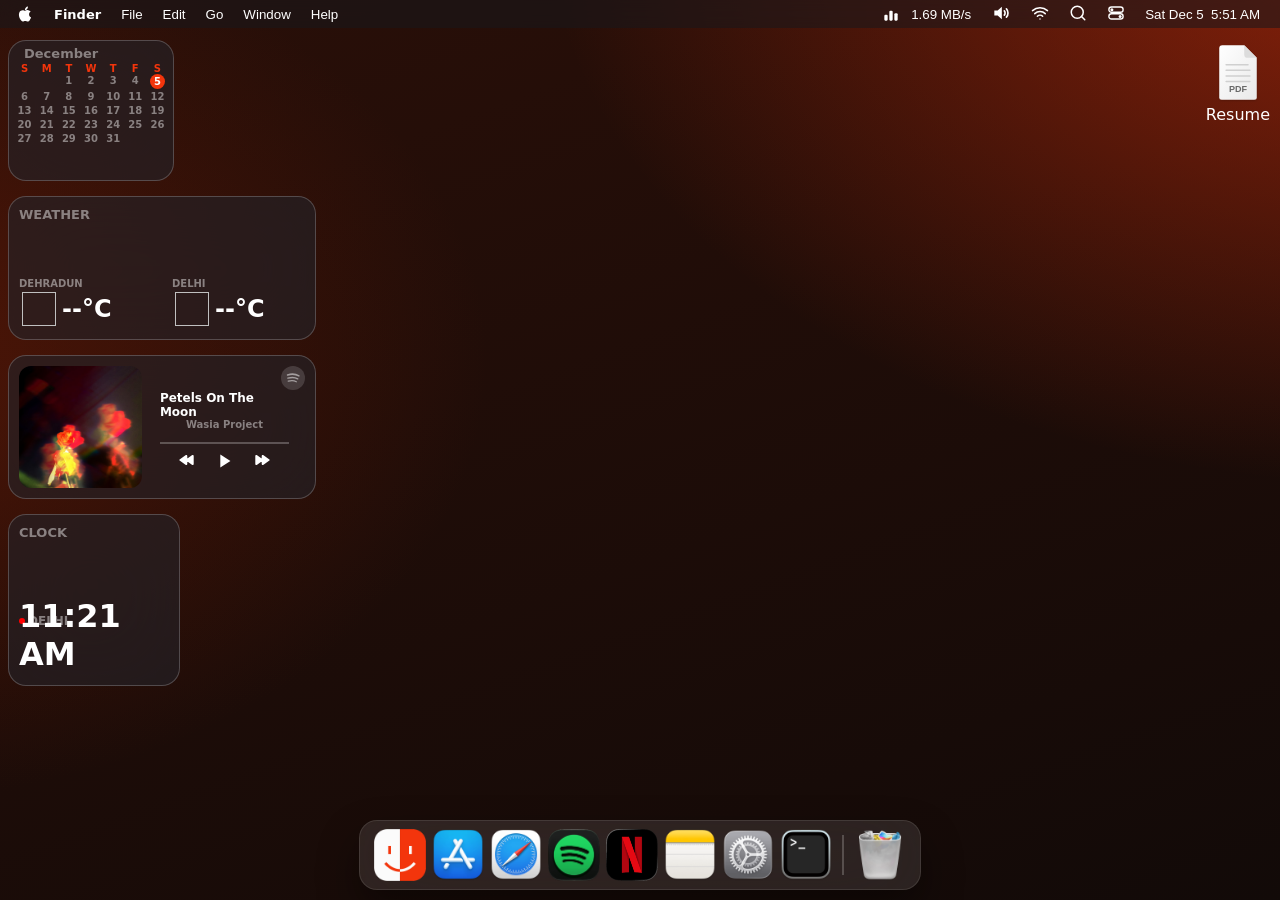
<file: index.html>
<!DOCTYPE html>
<html lang="en">

<head>
    <meta charset="UTF-8">
    <meta name="viewport" content="width=device-width, initial-scale=1.0">
    <title>portfolio</title>
    <link rel="stylesheet" href="style.css">
    <link rel="preconnect" href="https://fonts.googleapis.com" />
    <link rel="preconnect" href="https://fonts.gstatic.com" crossorigin />
    <link href="https://fonts.googleapis.com/css2?family=Inter:wght@400;500;600&display=swap" rel="stylesheet" />
    <link rel="preconnect" href="https://fonts.googleapis.com">
    <link rel="preconnect" href="https://fonts.gstatic.com" crossorigin>
    <link href="https://fonts.googleapis.com/css2?family=Bebas+Neue&display=swap" rel="stylesheet">
</head>

<body>
    <header>
        <navbar class="navbar">
            <div class="nav-menu">
                <span class="logo">
                    <svg viewBox="0 0 24 24" width="18" height="18" fill="currentColor">
                        <path
                            d="M18.71 19.5c-.83 1.24-1.71 2.45-3.05 2.47-1.34.03-1.77-.79-3.29-.79-1.53 0-2 .77-3.27.82-1.31.05-2.3-1.32-3.14-2.53C4.25 17 2.94 12.45 4.7 9.39c.87-1.52 2.43-2.48 4.12-2.51 1.28-.02 2.5.87 3.29.87.78 0 2.26-1.07 3.8-.91.65.03 2.47.26 3.64 1.98-.09.06-2.17 1.28-2.15 3.81.03 3.02 2.65 4.03 2.68 4.04-.03.07-.42 1.44-1.38 2.83zM13 3.5c.73-.83 1.94-1.46 2.94-1.5.13 1.17-.34 2.35-1.04 3.19-.69.85-1.83 1.51-2.95 1.42-.15-1.15.41-2.35 1.05-3.11z" />
                    </svg>
                </span>
                <span  id="active-app-name">Finder</span>
                <button class="nav-btn-left" data-menu="file">File</button>
                <button class="nav-btn-left" data-menu="edit">Edit</button>
                <button class="nav-btn-left" data-menu="go">Go</button>
                <button class="nav-btn-left" data-menu="window">Window</button>
                <button class="nav-btn-left" data-menu="help">Help</button>
            </div>
            <div class="nav-dropdown" data-menu-content="file" hidden>
                <div class="nav-dropdown-options" >
                    <span class="not-responsive">New Window <b>⌘N</b></span>
                    <span class="responsive" data-action="close-window">Close Window <b>⌘W</b></span>
                    <div class="setting-line"></div>
                    <span class="not-responsive">Print <b>⌘P</b></span>
                </div>
            </div>
            <div class="nav-dropdown" data-menu-content="edit" hidden>
                <div class="nav-dropdown-options" >
                    <span class="not-responsive">Undo <b>⌘Z</b></span>
                    <span class="not-responsive">Redo <b>S+⌘Z</b></span>
                    <div class="setting-line"></div>
                    <span class="not-responsive">Cut<b>⌘X</b></span>
                    <span class="not-responsive">Copy<b>⌘C</b></span>
                    <span class="not-responsive">Paste<b>⌘V</b></span>
                </div>
            </div>
            <div class="nav-dropdown" data-menu-content="go" hidden>
                <div class="nav-dropdown-options">
                    <span class="responsive" data-action="open-terminal">Terminal</span>
                    <span class="responsive" data-action="open-finder">Finder</span>
                    <span class="responsive" data-action="open-safari">Safari</span>
                </div>
            </div>
            <div class="nav-dropdown" data-menu-content="window" hidden>
                <div class="nav-dropdown-options">
                    <span class="responsive" data-action="minimize-window">Minimize</span>
                    <span class="responsive" data-action="maximize-window">Zoom</span>
                </div>
            </div>
            <div class="nav-dropdown" data-menu-content="help" hidden>
                <div class="nav-dropdown-options">
                    <a href="https://t.me/Xishah">Need Help?</a>
                    
                </div>
            </div>
            <div class="nav-btn">
                <button class="btn" id="speed">
                    <svg width="20" height="20" viewBox="0 0 24 24" fill="none" class="text-(--os-text)"
                        aria-hidden="true">
                        <rect x="4" y="13" width="4" height="7" rx="1.3" fill="currentColor"></rect>
                        <rect x="10" y="8" width="4" height="12" rx="1.3" fill="currentColor"></rect>
                        <rect x="16" y="11" width="4" height="9" rx="1.3" fill="currentColor"></rect>
                    </svg>
                    <p>1.69 MB/s</p>
                </button>
                <button class="btn" id="volume">
                    <svg width="20" height="20" viewBox="0 0 24 24" fill="none" aria-hidden="true">
                        <path d="M4 9 H8 L13 4.5 V19.5 L8 15 H4 Z" fill="currentColor"></path>
                        <path d="M16 9.5 C17.2 10.8 17.2 13.2 16 14.5" stroke="currentColor" stroke-width="2"
                            stroke-linecap="round"></path>
                        <path d="M18.5 7 C21 9.5 21 14.5 18.5 17" stroke="currentColor" stroke-width="2"
                            stroke-linecap="round"></path>
                    </svg>
                </button>
                <button class="btn" id="wifi">
                    <svg xmlns="http://www.w3.org/2000/svg" width="18" height="18" viewBox="0 0 24 24" fill="none"
                        stroke="currentColor" stroke-width="2" stroke-linecap="round" stroke-linejoin="round">
                        <path d="M12 20h.01" />
                        <path d="M2 8.82A15 15 0 0 1 22 8.82" />
                        <path d="M5 12.86a10 10 0 0 1 14 0" />
                        <path d="M8.5 16.43a5 5 0 0 1 7 0" />
                    </svg>
                </button>
                <button class="btn" id="search">
                    <svg xmlns="http://www.w3.org/2000/svg" width="18" height="18" viewBox="0 0 24 24" fill="none"
                        stroke="currentColor" stroke-width="2" stroke-linecap="round" stroke-linejoin="round">
                        <circle cx="11" cy="11" r="8" />
                        <path d="m21 21-4.3-4.3" />
                    </svg>
                </button>
                <button class="btn" id="menu" type="button" aria-label="Open menu" title="Open menu" >
                    <svg width="18" height="18" viewBox="0 0 24 24" fill="none" aria-hidden="true">
                        <rect x="2.5" y="4" width="19" height="7" rx="3.5" stroke="currentColor" stroke-width="1.8">
                        </rect>
                        <circle cx="6.5" cy="7.5" r="2" fill="currentColor"></circle>
                        <rect x="2.5" y="13" width="19" height="7" rx="3.5" stroke="currentColor" stroke-width="1.8">
                        </rect>
                        <circle cx="17.5" cy="16.5" r="2" fill="currentColor"></circle>
                    </svg>
                </button>
                <button class="btn" id="date-time">
                    <span id="clock">Fri Jul 24&nbsp;&nbsp;2:12 AM</span>
                </button>
            </div>
        </navbar>
    </header>
    <main>
        <div class="wallpaper"></div>
        <div class="desktop-brightness"></div>
        <div class="desktop">
            <div class="tab" id="calendar">
                <div class="calendar-header">
                    <div class="custom-dropdown" id="month-dropdown">
                        <div class="dropdown-selected">January</div>
                        <div class="dropdown-options"></div>
                    </div>
                </div>
                
                <div class="calendar-weekdays">
                    <!-- Sun Mon Tue etc -->
                    <p>S</p>
                    <p>M</p>
                    <p>T</p>
                    <p>W</p>
                    <p>T</p>
                    <p>F</p>
                    <p>S</p>

                </div>
                <div class="calendar-grid">
                    <!-- JS will insert day cells here -->
                </div>
            </div>
            <div class="tab" id="weather-tab">

                <span id="weather">WEATHER</span>

                <div class="cities">

                    <div class="city-card">
                        <span class="city">DEHRADUN</span>

                        <div class="temp-row">
                            <img class="weather-icon" id="weather-icon-dehradun">
                            <span class="temp" id="temp-dehradun">--°C</span>
                        </div>

                        <span class="condition" id="condition-dehradun"></span>
                    </div>

                    <div class="city-card">
                        <span class="city">DELHI</span>
                        <div class="temp-row">
                            <img class="weather-icon" id="weather-icon-delhi">
                            <span class="temp" id="temp-delhi">--°C</span>
                        </div>
                        <span class="condition" id="condition-delhi"></span>
                    </div>
                </div>
            </div>
            <div class="tab" id="music">
                <img src="assets/song1.jpg" alt="song cover">
                <div class="music-content">
                    <div class="spotify-logo"><svg xmlns="http://www.w3.org/2000/svg"
                        viewBox="0 0 24 24"
                        width="24"
                        height="24"
                        fill="none">
                    <!-- Translucent grey circle badge -->
                    <circle cx="12" cy="12" r="12" fill="#FFFFFF" fill-opacity="0.15"/>
                    <!-- Spotify sound waves -->
                    <path d="M6.6 8.9C9.9 7.9 14.9 8.1 17.9 9.9"
                            stroke="#FFFFFF"
                            stroke-opacity="0.5"
                            stroke-width="1.6"
                            stroke-linecap="round"/>
                    <path d="M6.9 12.1C9.6 11.3 14.1 11.2 16.7 12.8"
                            stroke="#FFFFFF"
                            stroke-opacity="0.5"
                            stroke-width="1.5"
                            stroke-linecap="round"/>
                    <path d="M7.3 15.2C9.4 14.6 13.1 14.5 15.3 15.7"
                            stroke="#FFFFFF"
                            stroke-opacity="0.5"
                            stroke-width="1.3"
                            stroke-linecap="round"/>
                    </svg></div>
                    <div class="song-name">Petels On The Moon</div>
                    <div class="song-info">Wasia Project</div>
                    <div class="progress-container">
                        <div class="progress-bar"></div>
                    </div>
                    <div class="music-controls">
                        <button class="prev-btn" >
                            <svg xmlns="http://www.w3.org/2000/svg"
                                viewBox="0 0 24 24"
                                width="24"
                                height="24"
                                fill="currentColor">

                            <path d="
                            M11.7 12
                            C11.7 11.8 11.8 11.6 12.0 11.4
                            L17.9 7.3
                            C18.9 6.6 19.7 7.1 19.7 8.2
                            V15.8
                            C19.7 16.9 18.9 17.4 17.9 16.7
                            L12.0 12.6
                            C11.8 12.4 11.7 12.2 11.7 12Z

                            M5.3 12
                            C5.3 11.8 5.4 11.6 5.6 11.4
                            L11.5 7.3
                            C12.5 6.6 13.3 7.1 13.3 8.2
                            V15.8
                            C13.3 16.9 12.5 17.4 11.5 16.7
                            L5.6 12.6
                            C5.4 12.4 5.3 12.2 5.3 12Z"/>
                            </svg>
                        </button>
                        <button class="play-pause-btn">
                            <span class="icon-play">
                                <svg xmlns="http://www.w3.org/2000/svg" width="22" height="22" viewBox="0 0 24 24" fill="currentColor">
                            <path d="M8 5v14l11-7z"/></svg>
                            </span>
                            <span class="icon-pause">
                                <svg xmlns="http://www.w3.org/2000/svg" width="22" height="22" viewBox="0 0 24 24" fill="currentColor">
                            <rect x="6" y="5" width="4" height="14" rx="1"/>
                            <rect x="14" y="5" width="4" height="14" rx="1"/>
                            </svg>
                            </span>
                        </button>
                        <button class="next-btn">
                            <svg xmlns="http://www.w3.org/2000/svg"
                                viewBox="0 0 24 24"
                                width="24"
                                height="24"
                                fill="currentColor">
                            <g transform="translate(24,0) scale(-1,1)">
                            <path d="
                            M11.7 12
                            C11.7 11.8 11.8 11.6 12.0 11.4 
                            L17.9 7.3
                            C18.9 6.6 19.7 7.1 19.7 8.2
                            V15.8
                            C19.7 16.9 18.9 17.4 17.9 16.7
                            L12.0 12.6
                            C11.8 12.4 11.7 12.2 11.7 12Z
                            M5.3 12
                            C5.3 11.8 5.4 11.6 5.6 11.4
                            L11.5 7.3
                            C12.5 6.6 13.3 7.1 13.3 8.2
                            V15.8
                            C13.3 16.9 12.5 17.4 11.5 16.7
                            L5.6 12.6
                            C5.4 12.4 5.3 12.2 5.3 12Z"/>
                            </g>
                            </svg>
                        </button>
                    </div>
                </div>    
            </div>
            <div class="tab" id="time">
                <p class="title">CLOCK</p>

                <div class="location">
                    <span class="tab-dot"></span>
                    <span>DELHI</span>
                </div>

                <h1 id="india-time"></h1>
            </div>

            <div class="resume">            
            <svg xmlns="http://www.w3.org/2000/svg" width="50" height="65" viewBox="0 0 160 190">
            <defs>
                <linearGradient id="paper" x1="0" y1="0" x2="1" y2="1">
                <stop offset="0%" stop-color="#ffffff"/>
                <stop offset="100%" stop-color="#e9e9e9"/>
                </linearGradient>
                <filter id="shadow" x="-20%" y="-20%" width="140%" height="150%">
                <feDropShadow dx="0" dy="3" stdDeviation="4"
                    flood-color="#000000" flood-opacity=".2"/>
                </filter>
            </defs>

            <g filter="url(#shadow)">
                <path d="M30 8 H100 L140 48 V174
                        Q140 182 132 182 H28
                        Q20 182 20 174 V18
                        Q20 8 30 8Z"
                    fill="url(#paper)"/>

                <path d="M100 8 V38 Q100 48 110 48 H140Z"
                    fill="#dcdcdc"/>

                <g stroke="#d0d0d0" stroke-width="5" stroke-linecap="round">
                <path d="M42 70 H112"/>
                <path d="M42 88 H118"/>
                <path d="M42 106 H118"/>
                <path d="M42 124 H118"/>
                </g>

                <text x="80" y="158"
                    text-anchor="middle"
                    font-family="Arial, sans-serif"
                    font-size="29"
                    font-weight="600"
                    fill="#686868">PDF</text>
            </g>
            </svg>
            <span>Resume</span>
            </div>
        </div>
              
    </main>
    
    

    <footer>
        <div class="dock">
            <div class="apps">
                <button id="finder"><img src="assets/finder.png" alt="finder"></button>
                <button id="appstore"><img src="assets/appstore.png" alt="appstore"></button>
                <button id="safari"><img src="assets/safari.png" alt="safari"></button>
                <button id="spotify"><img src="assets/spotify-logo.png" alt="spotify"></button>
                <button id="netflix"><img src="assets/netflix-logo.png" alt="netflix"></button>
                <button id="notes"><img src="assets/notes.png" alt="notes"></button>
                <button id="setting"><img src="assets/settings.png" alt="setting"></button>
                <button id="terminal"><img src="assets/terminal.png" alt="terminal"></button>
                <span id="line"></span>
                <button id="trash"><img src="assets/trash-full.png" alt="trash"></button>
            </div>
        </div>
    </footer>


    <div class="embed" id="spotify-embed" style="display:none !important;"></div>
    <script src="app.js"></script>
    <script src="https://open.spotify.com/embed/iframe-api/v1" async></script>
</body>

</html>
</file>
<file: style.css>
body {
    /* background-image:url("assets/reze1.jpg");
    background-repeat:no-repeat;
    background-size:cover;
    background-attachment:fixed; */
    /* background:radial-gradient(90rem 60rem at 110% -10%, #f3350c73, #0000 60%), radial-gradient(70rem 50rem at -10% 40%, #5626766b, #0000 55%), radial-gradient(60rem 50rem at 50% 125%, #1c387266, #0000 65%), linear-gradient(160deg, #121214 0%, #1b191f 100%); */
    font-family: -apple-system, BlinkMacSystemFont, SF Pro Text, Segoe UI, system-ui, sans-serif; 
    -webkit-font-smoothing:antialiased;
    scrollbar-width:none;

}

:root{
    --window-bg: rgb(35, 35, 39);
    --titlebar-bg: rgba(43, 43, 47, 0.97);
    --navbar-bg: rgba(24, 24, 28, 0.55);
    --text-color: white;
    --content-bg: rgb(30, 30, 30);
    --sidebar-bg: #2C2C2F;
    --panel-bg: rgb(30, 30, 30);
    --card-bg: lab(13.9388 1.37861 -4.67547 / 0.6);
    --text-dim: rgba(255, 255, 255, 0.45);
    --stab:#2C2C2E;
    --stab-border:#3E3E40;
    --search-bar:rgba(255, 255, 255, 0.05);
}

body.light-theme{
    --window-bg: rgb(245, 245, 247);
    --titlebar-bg: rgba(255, 255, 255, 0.97);
    --navbar-bg: rgba(255, 255, 255, 0.7);
    --text-color: #1a1a1a;
    --content-bg: rgb(240, 240, 242);
    --sidebar-bg: #ececec;
    --panel-bg: #f5f5f5;
    --card-bg: rgba(255, 255, 255, 0.75);
    --text-dim: rgba(0, 0, 0, 0.45);
    --stab:#fff;
    --stab-border:#d8d8da;
    --search-bar: rgba(0, 0, 0, 0.08);
}
.wallpaper{
    position: fixed;
    left:0px;
    top:0px;
    height: -webkit-fill-available;
    display: flex;
    justify-content: center;
    align-items: center;
    width: 100%;
    background: radial-gradient(90rem 60rem at 110% -10%, #f3350c8c, #0000 60%), radial-gradient(70rem 50rem at -10% 40%, #7a1d0580, #0000 55%), linear-gradient(160deg, #2a0f08 0%, #120a08 100%);
    background-size: cover;
}

.navbar{
    position:fixed;
    top:0px;
    left:0px;
    width:100%;
    display:flex;
    align-items:center;
    justify-content:space-between;
    height:28px;
    background-color:var(--navbar-bg);
    -webkit-backdrop-filter:blur(10px);
    backdrop-filter:blur(10px);
    color:var(--text-color);
    font-size:13px;
    z-index:1;
    
}
.nav-btn{
    display:flex;
    justify-content:space-evenly;
    padding:0px 10px;
}
.nav-btn-left{
    background:none;
    color:var(--text-color);
    border:none;
    padding:0px 10px;
    cursor:default;
}
.btn{
    height:27px;
    padding:0px 10px;
    gap:10px;
    background:none;
    border:none;
    display:block;
    height:27px;
    cursor:default;
    color: var(--text-color);
    padding:0px 10px;
}
.nav-menu {
    display: flex;
    align-items: center;
    padding-left: 16px;
}
.logo {
    display: flex;
    align-items: center;
}
.nav-menu a{
    padding:0px 10px;   
}
.desktop{
    position:absolute;
    top:40px;
    display:flex;
    flex-direction:column;
    gap:15px;
}
.tab{
    -webkit-backdrop-filter:blur(40px);
    backdrop-filter:blur(40px);
    background-color:var(--card-bg);
    height:122px;
    width:286px; 
    border:1px solid rgba(245, 245, 247, 0.219);
    border-radius:18px;
    padding:10px;
    color:var(--text-dim);
    font-size:10px;
    text-align:left;
    gap:2px;
    font-weight:bold;
    
}

footer{
    display:flex;
    justify-content:center;
    align-items:center;
}
.dock{
    position:fixed;
    bottom:10px;
    height:56px;
    display:flex;
    justify-content:center;
    align-items:center;
    -webkit-backdrop-filter:blur(40px);
    backdrop-filter:blur(40px);
    border:1px solid oklab(0.999994 0.0000455678 0.0000200868 / 0.1);
    background-color:oklab(0.999994 0.0000455678 0.0000200868 / 0.1);
    color:rgb(245, 245, 247);
    border-radius:18px;
    padding:6px;
    box-shadow: 0 20px 40px rgba(0, 0, 0, 0.4);
    /* transition:padding 0.8s ease-in-out; */
}
.apps{
    display:flex;
    align-items:center;
    justify-content:center;
    gap:6px;
    padding:2px 8px;
    /* transition:gap 0.4s ease-in-out; */

}
.apps button{
    background: none;
    border: none;
    padding: 0;
    margin: 0;
    display:block;
    height:52px;
    width:52px;
    transform-origin: bottom center;
    transition: transform 0.1s cubic-bezier(0.2, 0, 0.2, 1), margin 0.1s cubic-bezier(0.2, 0, 0.2, 1);
}

.apps img{
    height:100%;
    width:100%s;
    display:block;
    object-fit:contain;
    /* transition: transform 0.2s ease; */
}

#line{
    height:40px;
    width:2px;
    background-color: rgba(255, 255, 255, 0.2);
    margin:0 4px;
}

#speed{
    width: 110px;
    display: flex;
    justify-content: center;
    align-items: center;
    cursor:default;
}

.window {
    height: 550px;
    width: 820px;
    background-color: var(--window-bg);
    -webkit-backdrop-filter:blur(18px);
    backdrop-filter: blur(18px);
    /* border: 1px solid oklab(100% 0 -0.00011 / 0.593); */
    position: absolute;
    border-radius: 10px;
    overflow: hidden;
    box-shadow: 0 20px 60px rgba(0, 0, 0, 0.35);
    display: flex;
    flex-direction: column;
    
}

.window.active {
    box-shadow: 0 25px 70px rgba(0, 0, 0, 0.5);
}

.titlebar {
    height: 34px;
    color:var(--text-color);
    background-color:var(--titlebar-bg);
    display: flex;
    align-items: center;
    padding: 0 12px;
    gap: 8px;
    user-select: none;
    flex-shrink: 0;
    border-bottom:1px solid rgba(255, 255, 255, 0.1);
}
.dot{
    width: 12px;
    height: 12px;
    border-radius: 50%;
    position: relative;
}
.dot::before {
    content: "";
    width: 7px;
    height: 7px;
    background-size: contain;
    background-repeat: no-repeat;
    background-position: center;
    opacity: 0;
    transition: opacity 0.1s ease;
     position: absolute;   
    top: 50%;              
    left: 50%;              
    transform: translate(-50%, -50%);
}

.dot.green::before {
    background-image: url("data:image/svg+xml,%3Csvg xmlns='http://www.w3.org/2000/svg' viewBox='0 0 8 8'%3E%3Cpath d='M4.1 1.1 L6.9 1.1 L6.9 3.9 Z' fill='%23003d00'/%3E%3Cpath d='M3.9 6.9 L1.1 6.9 L1.1 4.1 Z' fill='%23003d00'/%3E%3C/svg%3E");
}

.dot.red::before {
    background-image: url("data:image/svg+xml,%3Csvg xmlns='http://www.w3.org/2000/svg' viewBox='0 0 8 8'%3E%3Cpath d='M1.5 1.5L6.5 6.5M6.5 1.5L1.5 6.5' stroke='%232b0502' stroke-width='1' stroke-linecap='round'/%3E%3C/svg%3E");
}

.dot.yellow::before {
    background-image: url("data:image/svg+xml,%3Csvg xmlns='http://www.w3.org/2000/svg' viewBox='0 0 8 8'%3E%3Cpath d='M1.5 4H6.5' stroke='%235c3600' stroke-width='1' stroke-linecap='round'/%3E%3C/svg%3E");
}
 
.titlebar:hover .dot::before {
    opacity: 1;
}

/* .titlebar:active {
    cursor: grabbing;
} */

.dot.red { background: #ff5f57; }
.dot.yellow { background: #febc2e; }
.dot.green { background: #28c840; }

.titlebar-label {
    margin-left: 8px;
    color: #555;
    font-size: 13px;
    color: var(--text-color);
    
}

.content {
    flex: 1;
    padding: 16px 18px;
    color: var(--text-color);
    background-color:var(--content-bg);
    font-size: 14px;
    line-height: 1.6;
    overflow: auto;
}

.content::-webkit-scrollbar {
    width: 0px;
    height: 0px;
}



#weather-tab{
    display:flex;
    flex-direction:column;
    gap:2px;
    
}

#city{
    margin-top:auto;
}

.temperature-row{
    display:flex;
    align-items:center;
    gap:8px;
}

#weather-tab{
    display:flex;
    flex-direction:column;
}

.cities{
    margin-top:auto;
    display:flex;
    justify-content:space-between;
    gap:20px;
}

.city-card{
    display:flex;
    flex-direction:column;
    flex:1;
}

.temp-row{
    display:flex;
    align-items:center;
    gap:6px;
    margin:3px 3px;
}

.weather-icon{
    width:34px;
    height:34px;
}

.temp{
    font-size:24px;
    font-weight:600;
    color:var(--text-color);
}

.condition{
    font-size:13px;
    color:var(--text-dim);
}

.window {
    transition: transform 0.25s ease, opacity 0.25s ease;
}

.window.minimized {
    opacity: 0;
    pointer-events: none;
}

.heading{
    font-weight:bold;
    font-size:24px;
    margin: 10px 0 0px 0;
}

.about-me{
    font-size:16px;
}

.window[data-app="terminal"] {
  height: 440px; /* whatever smaller height you want */
  width:680px;
  background:black;

}

.window[data-app="terminal"] .content{
    background:#191920;
}

.content pre{
    padding:0;
    margin:0;
}
.para{
    color:rgb(255, 176, 158);
}

.initcmd{
    color:rgb(155, 224, 155);
}
.window[data-app="netflix"] .content{
    display:flex;
    flex-direction:row;
    background: #000000;
    padding: 0;
    font-family: "Bebas Neue", sans-serif;
    font-weight: 400;
    font-style: normal;
    letter-spacing:1px;
    color:white;
    padding:0px 10px 0px 10px;
    scrollbar-width:none;
}

.netflix-app main {
    flex: 1;
    display: flex;
    flex-direction: column;
    overflow: auto;
    scrollbar-width:none;
}

.netflix {
    width: 100%;
    height: 100%;
    display: flex;
    flex-direction: column;
    font-family: "Bebas Neue", sans-serif;
}

.netflix-app {
    height: 100%;
    display: flex;
    flex-direction: column;
    
}

.netflix-logo{
    position:relative;
    top:0px;
    left:0px;
    height:20px;
    width:76px;
}

.netflix-navbar{
    position: sticky;
    top: 0%;
    left: 30%;
    display: flex;
    flex-direction: row;
    align-items:center;
    gap: 5%;
    padding-left: 2%;
    z-index: 1;
    background: linear-gradient(to bottom, rgba(0, 0, 0, 1) 0%, rgba(0, 0, 0, 0) 100%);
    padding-bottom: 10px;
    padding-top: 10px;
    

}

.netflix .nav-button {
    background:none;
    font-family: "Bebas Neue", sans-serif;
    font-weight: 400;
    font-style: normal;
    color:white;
    border:none;
    font-size:16px;
    letter-spacing:inherit;
    
}

.netflix .title{
    font-size: 35px;
    margin-top: 60px;
    margin-left: 12px;
    margin-bottom:0px;
}

.netflix .hero {
    position: relative;
    flex-shrink: 0;
    margin: 30px 0 0 35px;
    height: 100%;
    width: calc(100% - 55px);
    border-radius: 20px;
    overflow: hidden;
    box-shadow: 0px 0px 40px rgb(8 131 232);
    background: #000;
    isolation: isolate;
}

.netflix .hero::after {
    content: "";
    position: absolute;
    inset: 0;
    z-index: 1;
    background: linear-gradient(to top, black, transparent 60%);
}

.hero-video {
    position: absolute;
    inset: 0;
    width: 100%;
    height: 100%;
    object-fit: cover;
    display: block;
    filter: brightness(0.75);
    z-index: 0;
}

.hero-content {
    position: relative;
    z-index: 2;
    margin-left:5%;
    margin-bottom:5%;
    height: 90%;   
    display: flex;
    align-items: start;
    justify-content: end;
    flex-direction: column;
    border-radius: 20px;
}

.hero-meta {
    display: flex;
    align-items:center;
    gap: 8px;         /* small gap so items read as a tight cluster */
    font-size: 13px;
    color: rgba(255, 255, 255, 0.7);
}

.hero-dot{
    height:5px;
    width:5px;
    border-radius:50%;
    background-color:rgba(255, 255, 255, 0.7);

}

.hero-description {
    font-size: 14px;
    max-width: 320px;   
    line-height: 1.4;
}

.btn-play {
    border:1px solid white;
    background:white;   /* Play button is white/light in the reference */
    color: black;
    height:32px;
    width:70px;
    border-radius:20px;
    font-family: "Bebas Neue", sans-serif;
    letter-spacing:1px;
}

.btn-info {
    border:1px solid white;
    background:rgba(24, 24, 28, 0.55);   /* Play button is white/light in the reference */
    color: white;
    height:32px;
    width:70px;
    border-radius:20px;
    font-family: "Bebas Neue", sans-serif;
    letter-spacing:1px;
}

.row-title {
    font-size:25px;
    letter-spacing:2px;
    margin: 10px 0 10px 20px;   /* matches your existing left-alignment pattern */
}

.row-scroll {
    display: flex;              /* same tool as always */
    flex-direction: row;       /* posters side by side, not stacked */
    gap: 12px;
    overflow-x: auto;           /* the property that turns on horizontal scrolling */
    padding: 0 20px 20px 20px;

}

.row-scroll {
    /* keep everything you already have */
    scrollbar-width: none;        /* Firefox */
}

.row-scroll::-webkit-scrollbar {
    display: none;                 /* Chrome/Safari/Edge */
}

.poster-card {
    flex-shrink: 0;
    width: 240px;
    cursor: pointer;
    padding-top:10px;
    transition: transform 0.2s ease;
}

.poster-card:hover {
    transform: scale(1.05);
}

.poster-card img {
    width: 100%;
    aspect-ratio: 2/1;
    object-fit: cover;
    border-radius: 8px;
    display: block;
    
}

.poster-card p {
    font-size: 13px;
    margin-top: 6px;
    text-align: center;
    color: #e5e5e5;
    white-space: nowrap;
    overflow: hidden;
    text-overflow: ellipsis;
}

.row-wrapper {
    position: relative;
    display: flex;
    align-items: center;
}

.scroll-btn {
    position: absolute;
    top: 40%;
    transform: translateY(-50%);
    z-index: 10;
    background: rgba(0, 0, 0, 0.7);
    color: white;
    border: none;
    height: 30%;
    max-height: 200px;
    width: 25px;
    cursor: pointer;
    font-size: 24px;
    display: flex;
    align-items: center;
    justify-content: center;
    transition: background 0.2s ease, opacity 0.2s ease;
    opacity: 0.5;
}

.scroll-btn:hover {
    background: rgba(0, 0, 0, 0.95);
    opacity: 0.7;
}

.scroll-left {
    left: 0;
    border-top-right-radius: 6px;
    border-bottom-right-radius: 6px;
}

.scroll-right {
    right: 0;
    border-top-left-radius: 6px;
    border-bottom-left-radius: 6px;
}
.footer-disclaimer{
    color: #757575;
    font-size: 11px;
    text-align: center;
    padding: 20px 0;
}

#time{
    width:150px;
    height:150px;
}
#time .title{
    font-size:13px;
    margin:0;
    font-weight:bold;
    padding-bottom:10px;
}

#india-time{
    color:var(--text-color);
    font-size: 32px;
    margin: 0;
    position: absolute;
    bottom: 12px;
    text-transform: uppercase;
}
.location{
    position:absolute;
    bottom:57px;
    font-size:12px;
    display: flex;
    align-items: center;
    gap:3px;
}
.tab-dot{
    display:inline-block;
    height:6px;
    width:6px;
    border-radius:50%;
    background-color:red;
}
.location .tab-dot{
    display:inline-block;
    height:6px;
    width:6px;
    border-radius:50%;
    background-color:red;
}
#weather{
    font-size:13px;
}
#calander{
    width:150px;
    height:150px;
}
#music{
    display: flex;
    flex-direction: row;
}
#music img{
    border-radius: 12px;
    height: 100%;
    width: 45%;
}

#music button{
    background:none;
    border:none;
    color:var(--text-color);
    cursor:pointer;
}

.music-content{
    display:flex;
    justify-content:center;
    align-items:center;
    flex-direction:column;
    margin:16px;
}

.song-name{
    color:var(--text-color);
    font-size:12px;
}
.progress-container{
    position:relative;
    bottom:-12px;
    margin-top:0px;
    height:2px;
    width:100%;
    background:#ffffff69;
    opacity:0.6;
}
.icon-pause{
    display:none;
}
.progress-bar{
    position:relative;
    z-index:3;
    background-color:var(--text-color);
    width:0%;
    height:100%;
}
.music-controls{
    position: relative;
    padding-top: 3px;
    bottom: -12px;
}
.prev-btn{
    background:var(--text-color);
}
.play-pause-btn.playing .icon-play {
    display: none;
}
.play-pause-btn.playing .icon-pause {
    display: inline-flex;
}

#spotify-embed,
.embed,
#spotify-embed iframe,
.embed iframe {
    display: none !important;
    position: fixed !important;
    width: 0 !important;
    height: 0 !important;
    opacity: 0 !important;
    pointer-events: none !important;
    overflow: hidden !important;
    visibility: hidden !important;
    left: -9999px !important;
    top: -9999px !important;
}

/* .window.maximized {
    top: 28px !important;
    left: 0 !important;
    width: 100vw !important;
    height: calc(100vh - 28px - 66px) !important;
    border-radius: 0;
} */

.window[data-app="spotify"] .content {
    padding: 0;
    overflow: hidden;
    background: #000;
    display: flex;
}

.window[data-app="spotify"] iframe {
    border: none;
    width: 100%;
    height: 100%;
    border-radius: 0 0 0px 0px;
}

.spotify-logo{
    position:absolute;
    top:10px;
    right:10px;
}

#calendar{
    width:50%;
    padding: 5px;
    height: 129px;
}
.calendar-weekdays {
    display: grid;
    grid-template-columns: repeat(7, 1fr);
    /* text-align, color, font-size — your call */
    text-align:center;
    /* color:#E6727B; */
    color:#f3350c;
    font-size:10px;
    
}
.calendar-weekdays p{
    margin:0;
    padding:0;
    /* border:1px solid white; */
    border-radius:2px;
}

.calendar-grid {
    display: grid;
    grid-template-columns: repeat(7, 1fr);
    /* gap between cells? */
    gap:2px;
}
.calendar-grid div {
    /* border: 1px solid red; */
    min-height: 20px; /* temporary, so you can actually see them */
}
.calendar-grid div {
    font-size: 10px;
    min-height: 0;
    height: auto;
    padding: 1px 0;
    text-align: center;
}

.calendar-grid {
    gap: 1px;
}

.calendar-weekdays p {
    font-size: 10px;
    padding: 1x 0;
    margin: 0;
}

.calendar-weekdays {
    gap: 1px;
    margin-top:1px;
}

.calendar-header{
    display:flex;
    justify-content:space-between;
    padding-left:10px;
    padding-right:10px;
}

/* .today{
    border-radius:50%;
    background-color:red;
} */
.calendar-grid .today {
    background: #f3350c;
    color:var(--text-color);
    border-radius: 50%;
    width: 15px;
    height: 13px;
    display: flex;
    align-items: center;
    justify-content: center;
    justify-self:center;
    align-self:center;
}

.custom-dropdown {
    position: relative;
    cursor: pointer;
}

.dropdown-selected {
    background: transparent;
    color: var(--text-dim);
    padding-bottom:1px;
    font-size: 13px;
    
}

.dropdown-options {
    display: none;
    position: absolute;
    top: 100%;
    left: 0;
    background: none;
    border-radius: 4px;
    max-height: 120px;
    overflow-y: auto;
    z-index: 10;
}

.dropdown-options.open {
    display: block;
    scrollbar-width:none;
}

.dropdown-options div {
    padding: 4px 8px;
    font-size: 10px;
    color: var(--text-dim);
}

.dropdown-options div:hover {
    background: #333;
}

.dropdown-options {
    background: rgb(65 59 59 / 59%);
    backdrop-filter: blur(20px);
    -webkit-backdrop-filter: blur(20px);
    
}
.resume{
    position: fixed;
    right: 10px;
    cursor:pointer;
    display:flex;
    flex-direction:column;
    align-items:center;
}
.resume.selected {
    filter: drop-shadow(0 0 12px rgba(255, 255, 255, 0.5));
    transform: scale(1.05);
}
.resume span{
    color:white;
    font-weight:400;
}

.resume img {
    width: 64px;
    height: auto;
    object-fit: contain;
}
.resume-toolbar {
    display: flex;
    justify-content: flex-end;
    align-items: center;
    padding: 10px 12px;
    background: rgba(255, 255, 255, 0.04);
    border-bottom: 1px solid rgba(255, 255, 255, 0.08);
}
.resume-toolbar a {
    color: #dfe8ff;
    text-decoration: none;
    font-size: 12px;
    font-weight: 600;
}
.resume-frame {
    width: 100%;
    height: 100%;
    min-height: 520px;
    border: 0;
    background: #fff;
}
#active-app-name{
    font-weight:700;
    margin-left: 20px;
    margin-right: 10px;
    cursor:default;
}
.window[data-app="finder"] .content{
    padding:0;
}
.finder{
    height:100%;
    width:100%;
    display:flex;
    flex-direction:row;
    flex-shrink:0;
}
.finder-nav{
    height:100%;
    width:165px;
    background: var(--sidebar-bg);
    padding:10px;
    border-right:1px solid rgba(255, 255, 255, 0.1);
}
.finder-content{
    display:flex;
    flex-direction:column;
    height:100%;
    width:85%;
    overflow:hidden;
    background:var(--panel-bg);
}
.finder-nav p{
    margin: 0px;
    color: var(--text-dim);
    font-weight: 700;
    font-size: 11px;
    padding-left: 9px;
}
.finder-btn{
    background: none;
    border: none;
    color: var(--text-color);
    width:100%;
    border-radius:6px;
    display: flex;
    gap: 8px;
    font-size: 13px;
}

.finder-header{
    display:flex;
    align-items:center;
    gap:10px;
    padding:16px 20px;
    flex-shrink:0;
}

.finder-title{
    font-size:15px;
    font-weight:600;
    color:var(--text-color);
}

.finder-body{
    flex:1;
    overflow-y:auto;
    display:grid;
    grid-template-columns:repeat(3,1fr);
    gap:15px;
    padding:0 20px 20px;
}
.finder-card {
    padding:8px;
    cursor:pointer;
    border-radius: 8px;
    background:transparent;
    transition:background 0.2s ease;
}
.finder-card:hover{
    background: rgba(255, 255, 255, 0.05);
}
.finder-card-media{
    overflow:hidden;
    border-radius:8px;
    border:2px solid rgb(87 87 87 / 75%);
}
.finder-card-img {
  width: 100%;
  aspect-ratio: 16 / 10;
  object-fit: cover;
  display: block;
  transition:transform 0.3s ease;
}

.finder-card-title {
    margin-top: 10px;
    font-size: 14px;
    font-weight: 600;
    color: var(--text-color);
}

.finder-card-subtitle {
    font-size: 12px;
    color: var(--text-dim);
    margin-top: 2px;
}

.finder-card:hover .finder-card-img {
    transform: scale(1.08);
}
.finder-body.detail-view {
    display: block;
    padding: 20px 40px;
    scrollbar-width:none;
}
.finder-detail-media{
    width:100%;
    max-width:780px;
    margin:0 auto;
    border-radius:12px;
    overflow:hidden;
    border: 1px solid rgba(255, 255, 255, 0.1);
    background:#1a1a1c;
}
.finder-detail-img{
    width:100%;
    max-height:460px;
    object-fit:cover;
    display:block;
}
.finder-detail-title{
    font-size:28px;
    font-weight:700;
    color:var(--text-color);
    margin-top:28px;
    max-width:780px;
    margin-left:auto;
    margin-right:auto;
}
.finder-detail-subtitle{
    font-size: 14px;
    color: var(--text-dim);
    margin-top: 6px;
    max-width:780px;
    margin-left:auto;
    margin-right:auto;
}
.finder-detail-description{
    font-size:14px;
    line-height:1.6;
    color:var(--text-dim);
    margin-top:18px;
    max-width:780px;
    margin-left:auto;
    margin-right:auto;
}
.finder-works{
    display:flex;
    flex-direction:column;
}
.finder-nav-items{
    display:flex;
    justify-content:flex-start;
    align-items:center;
    gap:4px;
    border:none;
    border-radius:6px;
    background:none;
    cursor:pointer;
    padding:6px 8px;
}
.finder-nav-title{
    color:var(--text-color);
}
.finder-nav-items.active {
  background: rgba(255, 255, 255, 0.08);
}

.window[data-app="appstore"] .content {
    padding: 0;
    
}
.app-store {
  height: 100%;
  width: 100%;
  display: flex;
  flex-direction: row;
}

.app-store-nav {
  width: 165px;
  flex-shrink: 0;
  background: var(--sidebar-bg);
  padding: 16px 10px;
  display: flex;
  flex-direction: column;
  gap: 6px;
  border-right:1px solid rgba(255, 255, 255, 0.1);
}

.app-store-nav-btn {
  border: 1px solid rgba(255, 255, 255, 0.1);
  background: rgba(255, 255, 255, 0.05);
  color: var(--text-color);
  text-align: left;
  padding: 8px 12px;
  border-radius: 6px;
  font-size: 13px;
  font-weight:600;
  cursor: pointer;
}

.app-store-nav-btn:hover {
  background: rgba(255, 255, 255, 0.1);
}

.app-store-nav-btn.active {
  background: rgba(255, 255, 255, 0.525);
  color: var(--text-color);
}

.app-store-content {
  flex: 1;
  display: flex;
  flex-direction: column;
  background: var(--panel-bg);
  overflow: hidden;
}

.app-icon{
    display:block;
    height:65px;
}
.app-row {
  border-bottom: 1px solid rgba(255, 255, 255, 0.08);
  padding: 12px 0;
}

.app-content {
  display: flex;
  align-items: center;
  gap: 16px;
}

.app-icon {
  width: 48px;
  height: 48px;
  border-radius: 12px;
  object-fit: cover;
  flex-shrink: 0;
}

.app-details {
  flex: 1;
  min-width: 0;
}

.app-name {
  font-size: 15px;
  font-weight: 600;
  color: var(--text-color);
}

.app-tagline {
  font-size: 13px;
  color: var(--text-dim);
  margin-top: 2px;
}

.app-link {
  flex-shrink: 0;
  padding: 6px 16px;
  border-radius: 16px;
  background: rgba(255, 255, 255, 0.1);
  color: #2e9be4;
  font-size: 13px;
  font-weight: 600;
  text-decoration: none;
  text-align: center;
}

.app-link:hover {
  background: rgba(255, 255, 255, 0.15);
}
.search-bar {
    margin: 10px 0px;
    padding: 8px 12px;
    border-radius: 6px;
    border: 1px solid rgba(255, 255, 255, 0.1);
    /* background: rgba(255, 255, 255, 0.05); */
    background:var(--search-bar);
    color: var(--text-color);
    font-size: 13px;
    outline: none;
}

.app-store-body {
  flex: 1;
  overflow-y: auto;
  padding: 20px 20px;
  scrollbar-width:thin;
  scrollbar-color:rgb(255 255 255 / 4%) rgb(73 67 67 / 12%);
}

.app-store-heading {
  font-size: 13px;
  font-weight: 500;
  color: var(--text-dim);
  letter-spacing: 0.5px;
  margin: 5px 0 10px;
}
.app-store-header{
    margin:0;
}
.games {
    background: rgba(255, 255, 255, 0.04);
    border-radius: 16px;
    padding: 16px;
    display: flex;
    flex-direction: column;
    margin-top: 15px;
}

.game-content {
  display: flex;
  align-items: center;
  gap: 12px;
  margin-bottom: 14px;
}

.game-icon-img {
  width: 56px;
  height: 56px;
  border-radius: 18px;
  object-fit: cover;
  flex-shrink: 0;
}

.game-info {
  flex: 1;
  min-width: 0;
}

.game-name {
  font-size: 15px;
  font-weight: 700;
  color: var(--text-color);
}

.game-tag {
  font-size: 13px;
  color: var(--text-dim);
  margin-top: 2px;

}

.game-media {
  width: 100%;
  aspect-ratio: 16 / 10;
  object-fit: cover;
  border-radius: 12px;
  display: block;
}

.game-headline{
    margin-top:5px;
    color:var(--text-dim);
    font-weight: 500;
    letter-spacing: 0.5px;
    font-size:13px;
}
.game-header{
    margin:0;
}

.game-media-row {
    flex:0;
    display: flex;
    gap: 12px;
    overflow-x: auto;
    padding-bottom: 4px;
    scrollbar-width: thin;
    scrollbar-color: rgb(255 255 255 / 11%) rgb(73 67 67 / 12%);
}

.game-media {
  flex-shrink: 0;
  width: 85%;
  height: 100%;
  object-fit: cover;
  border-radius: 12px;
  display: block;
}
.game-media {
  transition: transform 0.3s ease;
  cursor: pointer;
}

.game-media.enlarged {
  position: fixed;
  top: 50%;
  left: 50%;
  transform: translate(-50%, -50%) scale(1.8);
  z-index: 10000;

  /* override the cropping rules */
  width: auto;
  height: auto;
  max-width: 60vw;
  max-height: 60vh;
  object-fit: contain;
}

.window[data-app="setting"] .content{
    padding:0;
}

.setting{
    display:flex;
    flex-direction:row;
    height:100%;
}
#setting-search-bar{
    margin: 10px 2px;
    height: 18px;
    padding: 4px 10px;
}
.setting-nav{
    background-color:var(--sidebar-bg);
    display:flex;
    flex-direction:column;
    width:215px;
    height:100%;
    border-right:1px solid rgba(255, 255, 255, 0.1);
}

.setting-nav-content{
    display:flex;
    flex-direction:column;
    gap:1px;
    padding:8px;
}

.setting-nav-btn{
    background:none;
    display:flex;
    justify-content:start;
    align-items:center;
    color:#fff;
    border:none;
    font-weight:400;
    font-size:13px;
    padding:5px 8px;
}
.setting-nav-text{
    color:var(--text-color)
}
.setting-svg{
    display:flex;
    justify-content:center;
    align-items:center;
    border-radius:5px;
    height:20px;
    width:20px;
    margin-right:10px;
}
.setting-nav-btn.active{
    background:#0d6efd;
    border-radius:6px;
}
.setting-content{
    background:var(--panel-bg);
    width:100%;
    padding:16px 20px;
}
.setting-body{
    height:100%;
    width:100%;
}

.setting-tab{
    background:var(--stab);
    border-radius:8px;
    border:1px solid var(--stab-border);
    font-size:14px;
    font-weight:500;
}
.wifi-msg{
    display:flex;
    align-items:center;
    justify-content:space-between;
    padding:6px 12px;
}
.setting-line{
    width: 100%;
    height: 0.5px;
    background: var(--stab-border);
    /* margin-left: 2%; */
}
.setting-heading h1{
    margin-bottom:14px;
}
.wifi-con{
    display:flex;
    flex-direction:column;
    
}
.wifi{
    display:flex;
    flex-direction:row;
    justify-content:space-between;
    align-items:center;
    padding:6px 12px;
}
.wifi-name{
    display:flex;
    flex-direction:row;
    align-items:center;
    font-size:15px;
    gap:5px;
}
.network-name{
    font-size:15px;
    display:flex;
    align-items:end;
    color:var(--text-color)
}
.wifi-status{
    display:flex;
    flex-direction:column;
    font-size:11px;
    font-weight:400px;
    color:var(--text-dim);
}
.switch{
    display:flex;
    align-items:center;
    gap:4px;
}
/* Toggle */
.switch-container {
    border:none;
    position: relative;
    height: 22px;
    width: 38px;
    border-radius: 9999px;
    transition: background-color 150ms;
    background-color: #0d6efd;
    
    cursor: default;
    opacity: 0.9;
}

/* Toggle knob */
.switch-ball {
  position: absolute;
  top: 2px;
  width: 18px;
  height: 18px;
  border-radius: 9999px;
  background-color: white;
  box-shadow: 0 1px 3px rgba(0, 0, 0, 0.2);
  transition: left 150ms;
  left: 16px;
}

.switch-container.off{
    background:grey;
}
.switch-container.off .switch-ball{
    left:2px;
}

.sub-heading{
    color: var(--text-dim);
    margin-top: 12px;
    padding: 6px 12px;
    font-weight: bold;
    font-size: 11px;
}

.nearby-networks{
    display:flex;
    flex-direction:column;
    
}
.networks{
    display:flex;
    align-items:center;
    gap:5px;
    padding:6px 12px;
}
.ml{
    font-size:14px;
    display: flex;
    flex-direction: row;
    gap: 10px;
}
.sl{
    font-size:14px;
    color:var(--text-dim);
}
.setting-heading h1{
    margin:0;
    margin-bottom:16px;

}
.setting-tab-element{
    display:flex;
    justify-content:space-between;
    padding:6px 12px;
}
.setting-msg{
    font-size:11px;
    color:var(--text-dim);
    margin-top:6px;
    margin-bottom:10px;
    padding:0px 12px;
    
}

.setting-arrow{
    color:var(--text-dim);
}
.user-profile{
    display:flex;
    justify-content:center;
    align-items:center;
    height:28px;
    width:28px;
    background-color:red;
    color:var(--text-color);
    border-radius:50%;
    font-size:13px;
    font-weight:bold;
}
#you{
    background:blue;
}
#guest{
    background:grey;
}
.setting-right{
    display:flex;
    flex-direction:row;
    align-items:center;
    gap:5px;
}
/* .sound-right{
    display:flex;
    flex-direction:column;
    justify-content:flex-end;
    align-items:flex-end;
} */

/* .volume-slider{
    width:150px;
} */

#appearance{
    font-size:16px;
}

.theme-toggle{
    display:flex;
    flex-direction:row;
    justify-content:space-between;
    font-size:11px;
    font-weight:400;
    color:var(--text-dim);
    align-items:center;
}
.light-mode{
    display:flex;
    flex-direction:column;
    gap:3px;
    align-items:center;
}
.theme-dark{
    display:flex;
    flex-direction:column;
    gap:3px;
    align-items:center;
}


.theme-right{
    display:flex;
    flex-direction:row;
    gap:8px;
    padding:6px 12px;
}

.current-theme{
    display:flex;
    flex-direction:column;
    height: 38px;
    width: 62px;
    padding:0;
    border:none;
    border-radius:6px;
}
.current-theme.active{
    border:2px solid #0d6efd;
    border-radius:6px;
}
#appearance-heading{
    margin-bottom:0;
}
.appearance-subtitle{
    font-size:14px;
    font-weight:500;
    margin-left:12px;
    color:var(--text-color);
    
}
.dark-tab{
    background: rgb(30, 30, 30);
    height:100%;
    width:100%;
    border-radius:4px;
}
/* .dark-tab.active{
    border:2px solid #0d6efd;
    border-radius:5px;
}
.light-tab.active{
    border:2px solid #0d6efd;
    border-radius:5px;
} */
#title-light{
    background:#c5c5c5;
    display:flex;
    height:11px;
    border-radius: 5px 5px 0px 0px;
}
#content-light{
    background:#ffff;
    display:flex;
    
}
#title-dark{
    background:rgba(43, 43, 47, 0.97);
    height:11px;
    display:flex;
    border-radius:5px 5px 0 0;
}
#content-dark{
    display:block;
    background:rgb(30, 30, 30);
    height:25px;
    border-radius:0 0 5px 5px;
}




.brightness{
    display:flex;
    flex-direction:row;
    justify-content:space-between;
    padding:6px 12px;
}

.wallpaper-grid{
    display:grid;
    grid-template-columns:repeat(3,1fr);
    gap:10px;
    padding:0 12px;
}

.wallpaper-tab{
    display:flex;
    flex-direction:column;
    gap:6px;
    align-items:center;
    cursor:pointer;
}

.wp-color{
    width:100%;
    max-width:300px;
    aspect-ratio:16/10;
    border-radius:8px;
    border:2px solid transparent;
    
}

/* .wallpaper-item.active .wp-color{
    border-color:#0d6efd;
} */
.wp-name{
    font-size:13px;
    color:var(--text-color);
}
.wallpaper-tab.active .wp-color{
    border:2px solid #0d6efd;
}

.desktop-brightness{
    position: fixed;
    z-index: 9999;
    height: 100%;
    width: 100%;
    background: black;
    opacity: 0;
    left: 0;
    right: 0;
    top: 0;
    bottom: 0;
    pointer-events:none;
}

.general-btn{
    background:none;
    border:none;
    cursor:pointer;
}
.general-back{
    display: flex;
    flex-direction: row;
    gap: 4px;
    align-items: center;
    font-size: 14px;
    cursor: pointer;
    width: min-content;
    color: orangered;
}

.window[data-app="safari"] .content{
    padding:0;
}
.safari{
    height:100%;
    width:100%;
}
.safari-nav{
    position: relative;
    top: 0;
    left: 0;
    height: 30px;
    width: 97%;
    background: var(--panel-bg);
    display: flex;
    flex-direction: row;
    align-items: center;
    padding: 8px 12px;
    justify-content: space-between;
    overflow: hidden;
}
.bf-arrow{
    display: flex;
    flex-direction: row;
    align-items: center;
    gap: 10px;
    opacity: 0.4;
}
.back-arrow{
    display:flex;
    justify-content:center;
    align-items:center;
    cursor:pointer;
}
.forward-arrow{
    display:block;
    justify-content:center;
    align-items:center;
    opacity:0.4;
}
.search-bar{
    background: var(--sidebar-bg);
    border-radius: 3px;
    border: 1px solid var(--stab-border);
    display: flex;
    justify-content:flex-start;
    align-items: center;
    height: 18px;
    padding: 6px 12px;
    width: 84%;
}
.bookmark{
    display:block;
    height:30px;
    width:30px;
}
.website-url{
    opacity:0.6;
}
.safari-content{
    height: 100%;
    width: 97%;
    padding: 8px 12px;
}
.safari-grid{
    display:grid;
    grid-template-columns:repeat(3,1fr);
    gap:20px;
    padding:10px 20px;
    
}
.projects{
    border-radius:12px;
    height:100%;
    width:100%;
    
    border:1px solid var(--titlebar-bg);
}
.projects img{
    width:100%;
    object-fit:cover;
    aspect-ratio:16/10;
    border-top-right-radius: 12px;
    border-top-left-radius: 12px;
}
.projects span{
    padding-left:10px;
}
#site-name{
    font-weight:500;
}
.projects:hover .projects img {
    transform: scale(1.08);
}
.safari-content.detail-view {
    display: block;
    padding: 20px 12px;
    scrollbar-width:none;
}
.safari-detail-media{
    width:100%;
    max-width:780px;
    margin:0 auto;
    border-radius:12px;
    overflow:hidden;
    border: 1px solid rgba(255, 255, 255, 0.1);
    background:#1a1a1c;
}
.safari-detail-img{
    width:100%;
    max-height:460px;
    object-fit:cover;
    display:block;
}
.safari-detail-title{
    font-size:28px;
    font-weight:700;
    color:var(--text-color);
    margin-top:28px;
    max-width:780px;
    margin-left:auto;
    margin-right:auto;
}
.safari-detail-subtitle{
    font-size: 14px;
    color: var(--text-dim);
    margin-top: 6px;
    max-width:780px;
    margin-left:auto;
    margin-right:auto;
}
.safari-site-about{
    padding:10px;
}
.nav-dropdown{
    position:fixed;
}

.nav-dropdown-options{
    top:10px;
    left:2px;
    display: flex;
    flex-direction: column;
    width: 230px;
    border-radius: 8px;
    border:1px solid rgba(255, 255, 255, 0.1);
    opacity: 0.8;
    background: var(--titlebar-bg);
    position: absolute;
    -webkit-backdrop-filter:blur(40px);
    backdrop-filter: blur(40px);
    padding:4px;
    cursor:default;
}

.nav-dropdown-options span{
    padding:4px 10px;
    display:flex;
    justify-content:space-between;
}
.nav-dropdown-options a{
    color:var(--text-color);
    font-size:14px;
    font-weight:bold;
    padding: 4px 10px;
}
.not-responsive{
    opacity:0.5;
    display:flex;
    justify-content:space-between;
}
.responsive:hover{
    background:orangered;
    border-radius:5px;
    /* margin-left:4px;
    margin-right:4px; */
}
#clock{
    cursor:default;
}
.initcmd {
  display: flex;
  align-items: center;
  margin: 0;
}

.terminal-input {
  flex: 1;
  background: transparent;
  border: none;
  outline: none;
  font: inherit;
  color: inherit;
  padding: 0;
  margin: 0;
  color:white;
}

.window[data-app="trash"]{
    height:450px;
    width:720px;
}
.trash{
    height:100%;
    width:100%;
}
.trash-content{
    height:100%;
    width:100%;
    display:flex;
    justify-content:center;
    align-items:center;
    flex-direction:column;
    color:orangered;
}
.trash-content img{
    display:block;
    height:100px;
    width:100px;
    opacity:0.7;
}
</file>
